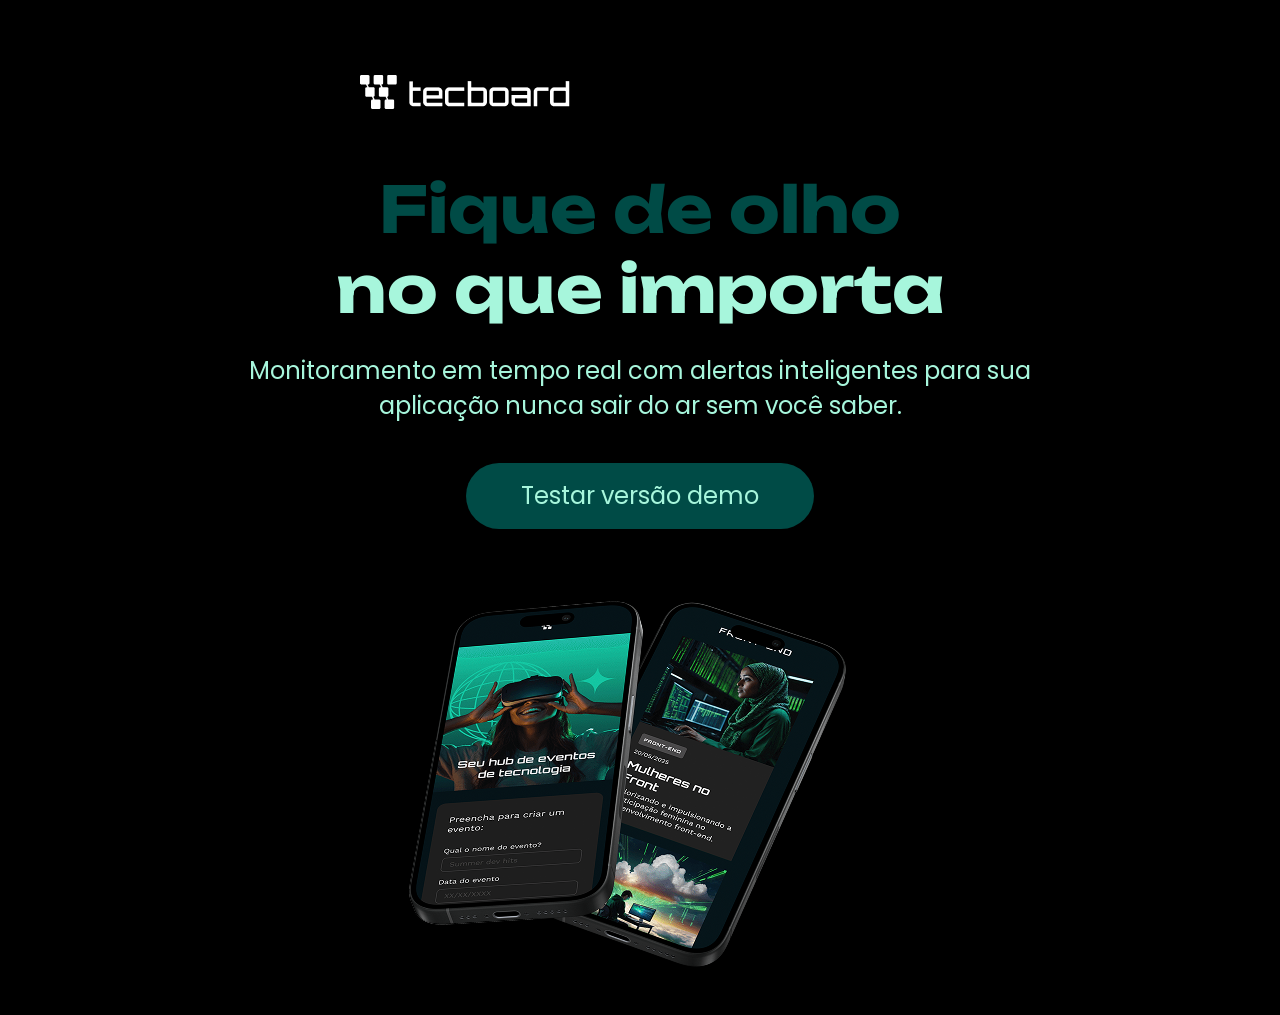
<file: index.html>
<!DOCTYPE html>
<html lang="pt-br">
<head>
    <meta charset="UTF-8">
    <meta name="viewport" content="width=device-width, initial-scale=1.0">
    <meta name="description" content="Techboard app - monitore suas aplicações em tempo real, para que eles nunca saíam do ar sem você saber">
    <meta name="og:title" content="Techboard app">
    <meta name="og:description" content="Monitore suas aplicações em tempo real, para que eles nunca saíam do ar sem você saber">
    <meta name="og:image" content="http://127.0.0.1:5500/img/logo%20maior.png">
    <meta name="og:type" content="website">
    <meta name="og:url" content="http://127.0.0.1:5500/index.html">

    <link rel="icon" href="img/Favicon2.svg" type="image/svg+xml">
    <link rel="stylesheet" href="style.css">

    <link rel="preconnect" href="https://fonts.googleapis.com">
    <link rel="preconnect" href="https://fonts.gstatic.com" crossorigin>
    <link href="https://fonts.googleapis.com/css2?family=Poppins:ital,wght@0,100;0,200;0,300;0,400;0,500;0,600;0,700;0,800;0,900;1,100;1,200;1,300;1,400;1,500;1,600;1,700;1,800;1,900&family=Unbounded:wght@200..900&display=swap" rel="stylesheet">

    <title>Techboard - Aplicativo de monitoramento de sistemas</title>


</head>
<body>
    <header>
        <img src="img/logo branca.png" alt="logo techboard branco">
    </header>

    <main>
        <section>
            <h1>
            <span>Fique de olho</span>
                <br>no que importa
            </h1>
            <p>Monitoramento em tempo real com alertas inteligentes para sua <br> aplicação nunca sair do ar sem você saber.</p>
            <a href="index2.html" title="Teste a versão Demo">Testar versão demo</a>
            <img src="img/logo maior.png" alt="Tela do app em dois celulares pretos sobrepostos">
        </section>
    </main>
</body>
</html>
</file>
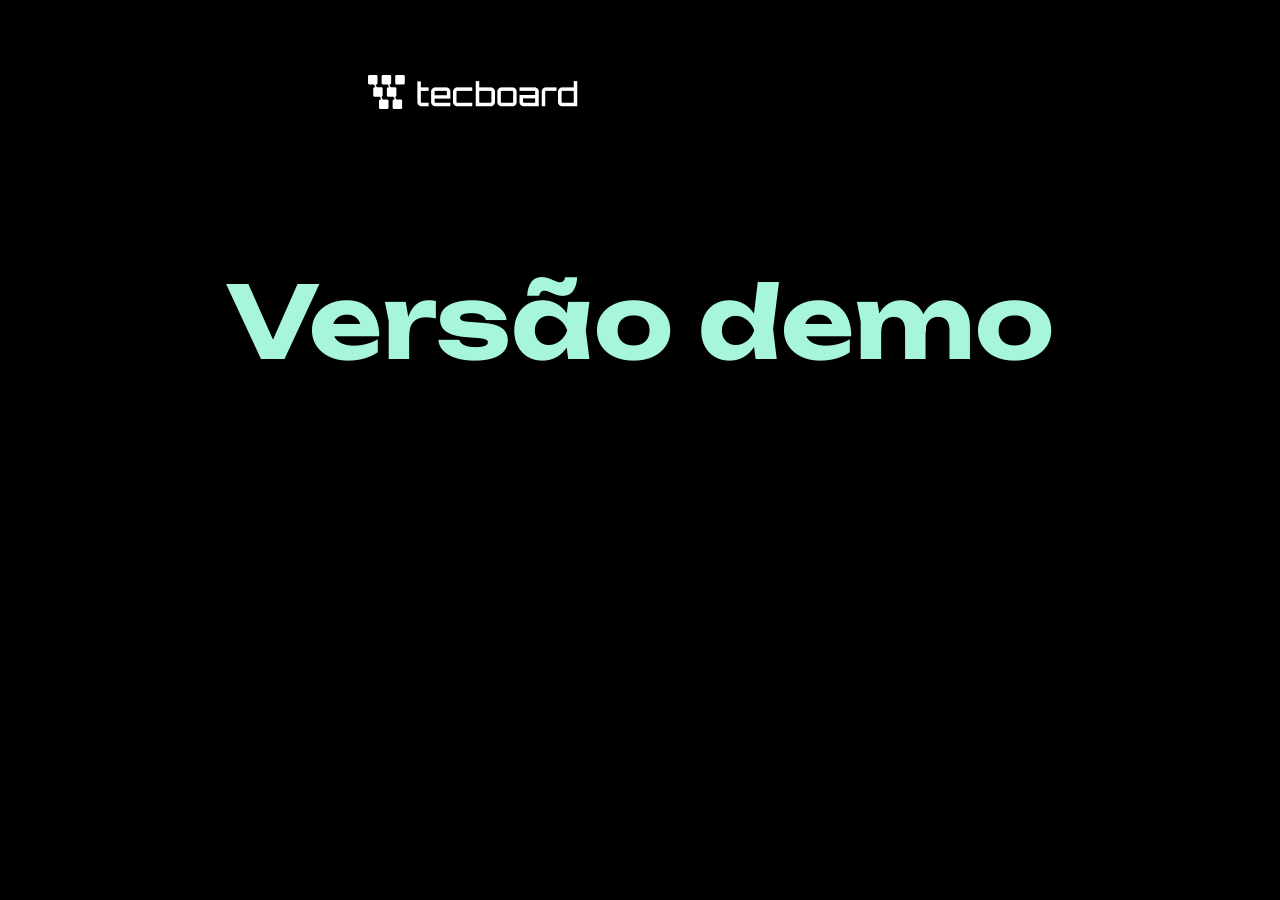
<file: index2.html>
<!DOCTYPE html>
<html lang="pt-br">
<head>
    <meta charset="UTF-8">
    <meta name="viewport" content="width=device-width, initial-scale=1.0">
    <link rel="icon" href="img/Favicon2.svg" type="image/svg+xml">

    <link rel="preconnect" href="https://fonts.googleapis.com">
    <link rel="preconnect" href="https://fonts.gstatic.com" crossorigin>
    <link href="https://fonts.googleapis.com/css2?family=Poppins:ital,wght@0,100;0,200;0,300;0,400;0,500;0,600;0,700;0,800;0,900;1,100;1,200;1,300;1,400;1,500;1,600;1,700;1,800;1,900&family=Unbounded:wght@200..900&display=swap" rel="stylesheet">

    <title>Versão Demo</title>
</head>
<body style="background-color: black;">
    <header>
         <img src="img/logo branca.png" alt="logo techboard branco">
    </header>

    <main>
        <h1>Versão demo</h1>
    </main>

    <style>
        h1{
            font-size: 100px;
            font-family: "unbounded", sans-serif;
            font-weight: bold;
            margin-top: 150px;
            text-align: center;
            color: rgb(167, 246, 220);
        }

        header img{
            display: block;
            margin-top: 75px;
            margin-left: 360px;
        }

    </style>
</body>
</html>
</file>
<file: style.css>
/*reset*/
*{
    margin: 0;
    padding: 0;
}
/*estilo desktop*/
body{
    background-color: #000000;
}

h1, p, a{
    color: rgb(167, 246, 220);
    text-align: center;
}

h1{
    font-size: 64px;
    font-family: "unbounded", sans-serif;
    font-weight: bold;
    margin-top: 60px;
}

h1 span{
    color: #019c917b;
}

p{
    font-family: "poppins", sans-serif;
    font-size: 24px;
    margin-top: 24px;
}

a{
    font-family: "poppins", sans-serif;
    font-size: 24px;
    text-decoration: none;
    background-color: #019c917b;
    width: 348px;
    height: 66px;
    display: block;
    text-align: center;
    line-height: 66px;
    border-radius: 36px;  
    margin: 40px auto;
}

a:hover{
    background-color: #0144407b;
}

section img{
    display: block;
    width: 792px;
    height: 446px;
    margin: 0 auto;
}

header img{
    display: block;
    margin-top: 75px;
    margin-left: 360px;
}

@media(max-width: 768px){

    body{
        background-color: black;
    }    

    header img{
        margin: 65px 0px 0px 60px;
    }

    h1{
        margin-left: 70px;
        margin-top: 72px;
    }

    p{
        width: 648px;
        margin-left: 75px;
        margin-right: 60px;
        margin-top: 24px;
    }

    a{
        margin-left: 214px;
    }

    section img{
        margin-top: 24px;
        margin-left: 40px;
    }
}

@media(max-width: 375px){

    header img{
        margin: 32px 0px 0px 16px;
    }

    h1{
        font-size: 40px;
        margin-left: 25px;
        width: 340px;
        margin-top: 60px;
    }

    p{
        font-size: 20px;
        width: 340px;
        margin-left: 23px;
    }

    section img{
        width: 340px;
        height: 230px;
    }

    a{
        margin: 40px 62px 40px 18px
    }
}
</file>
